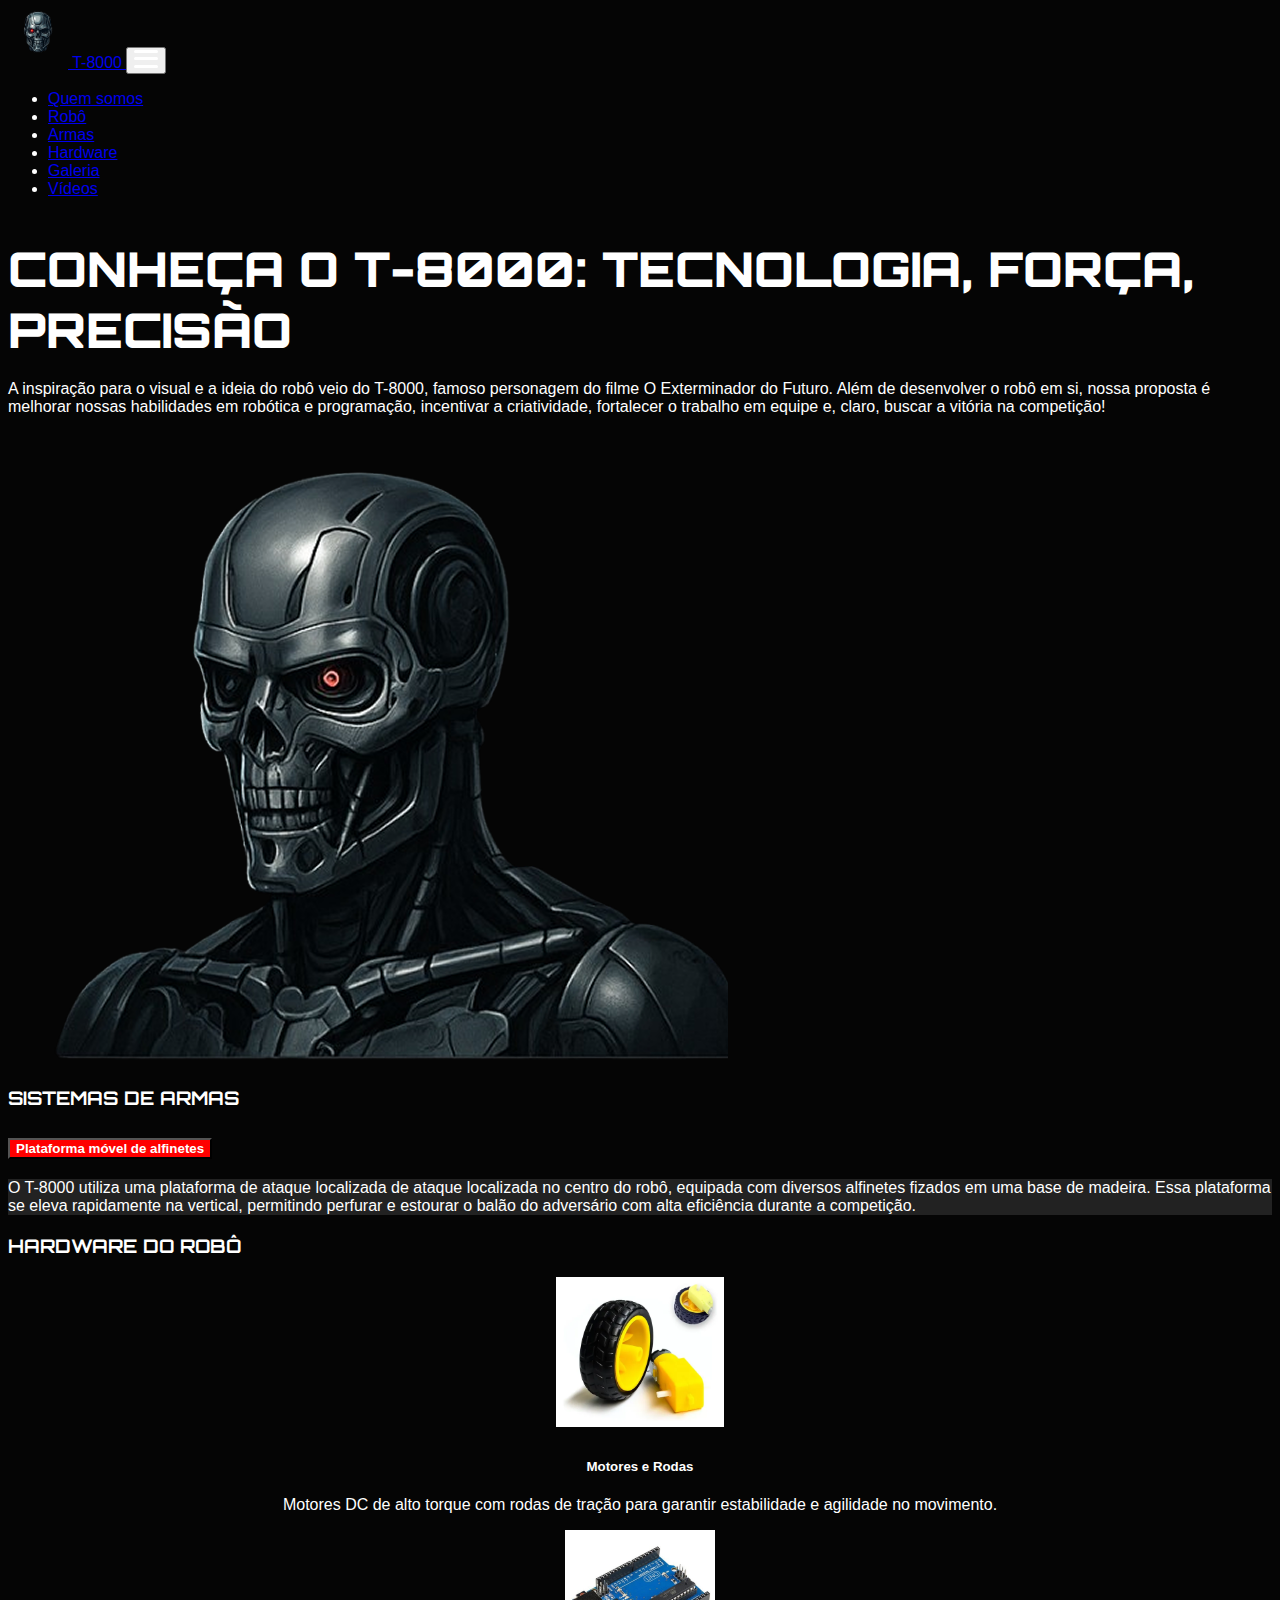
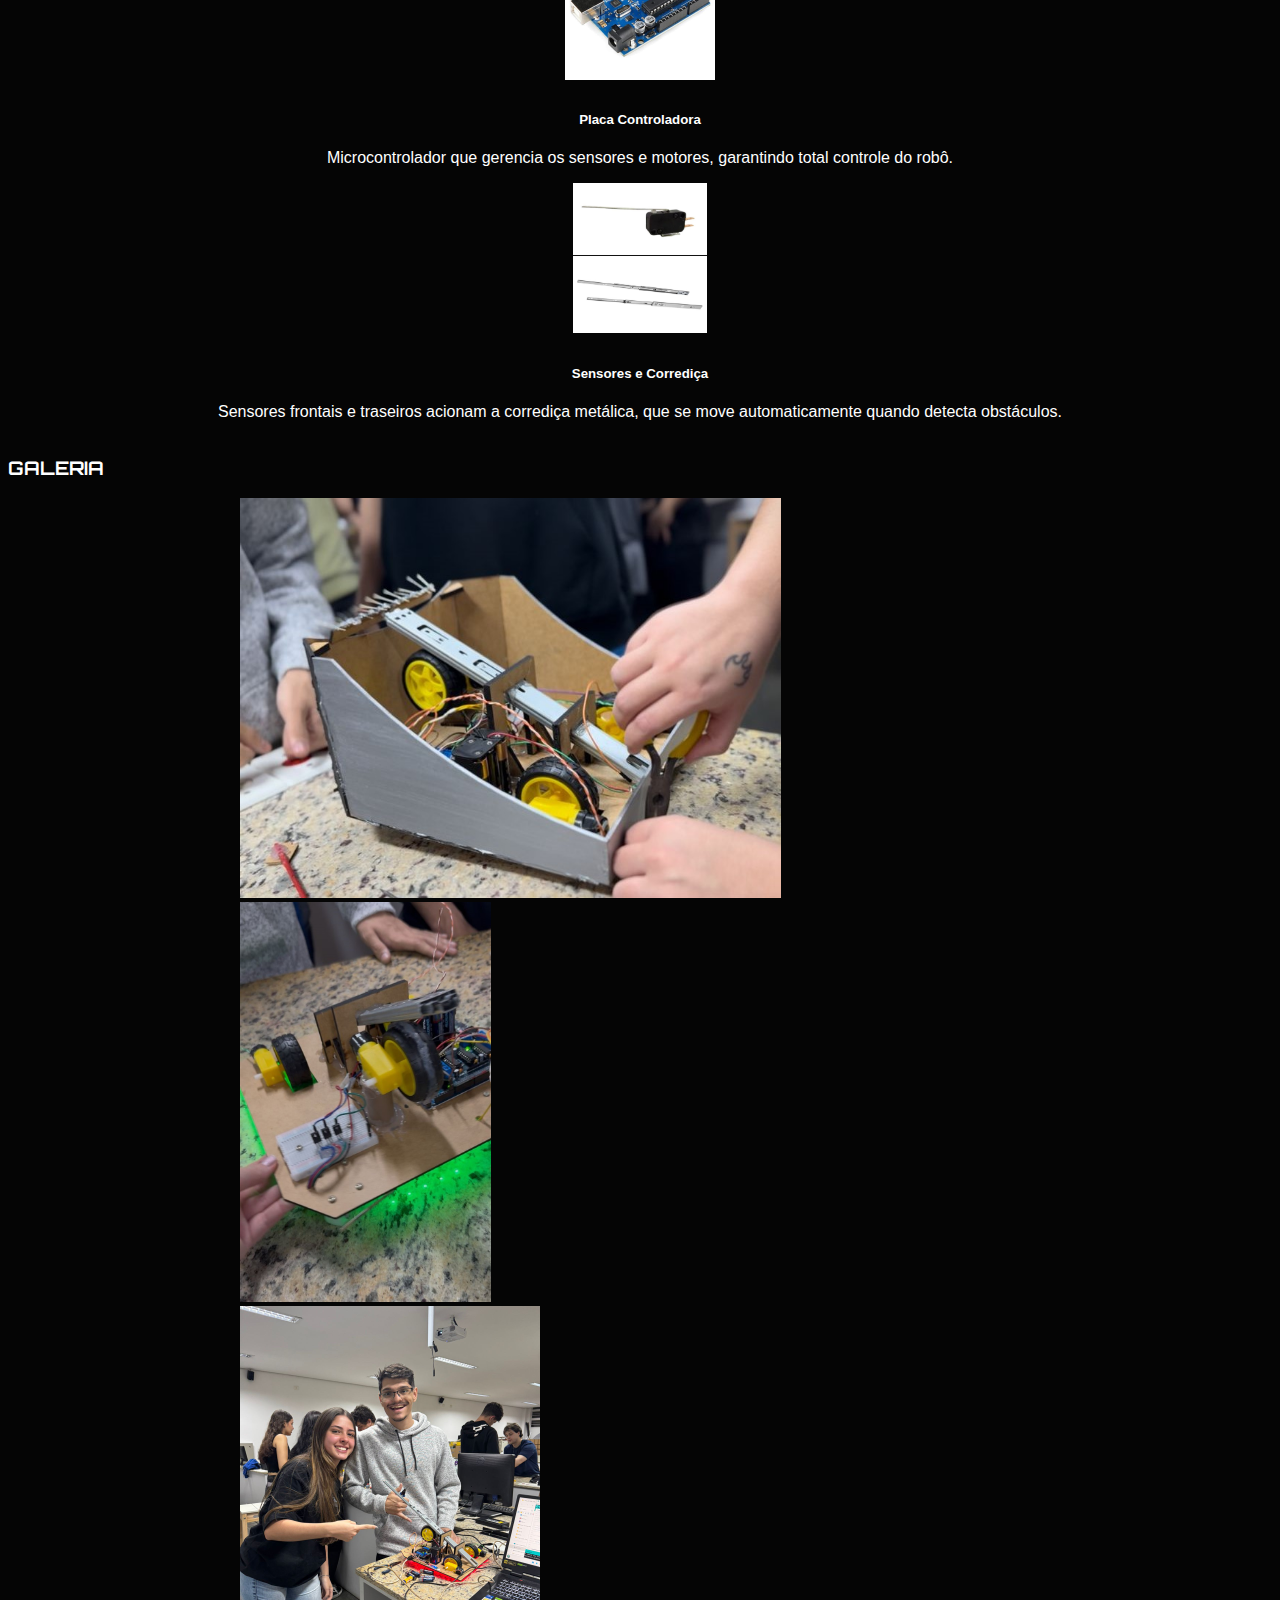
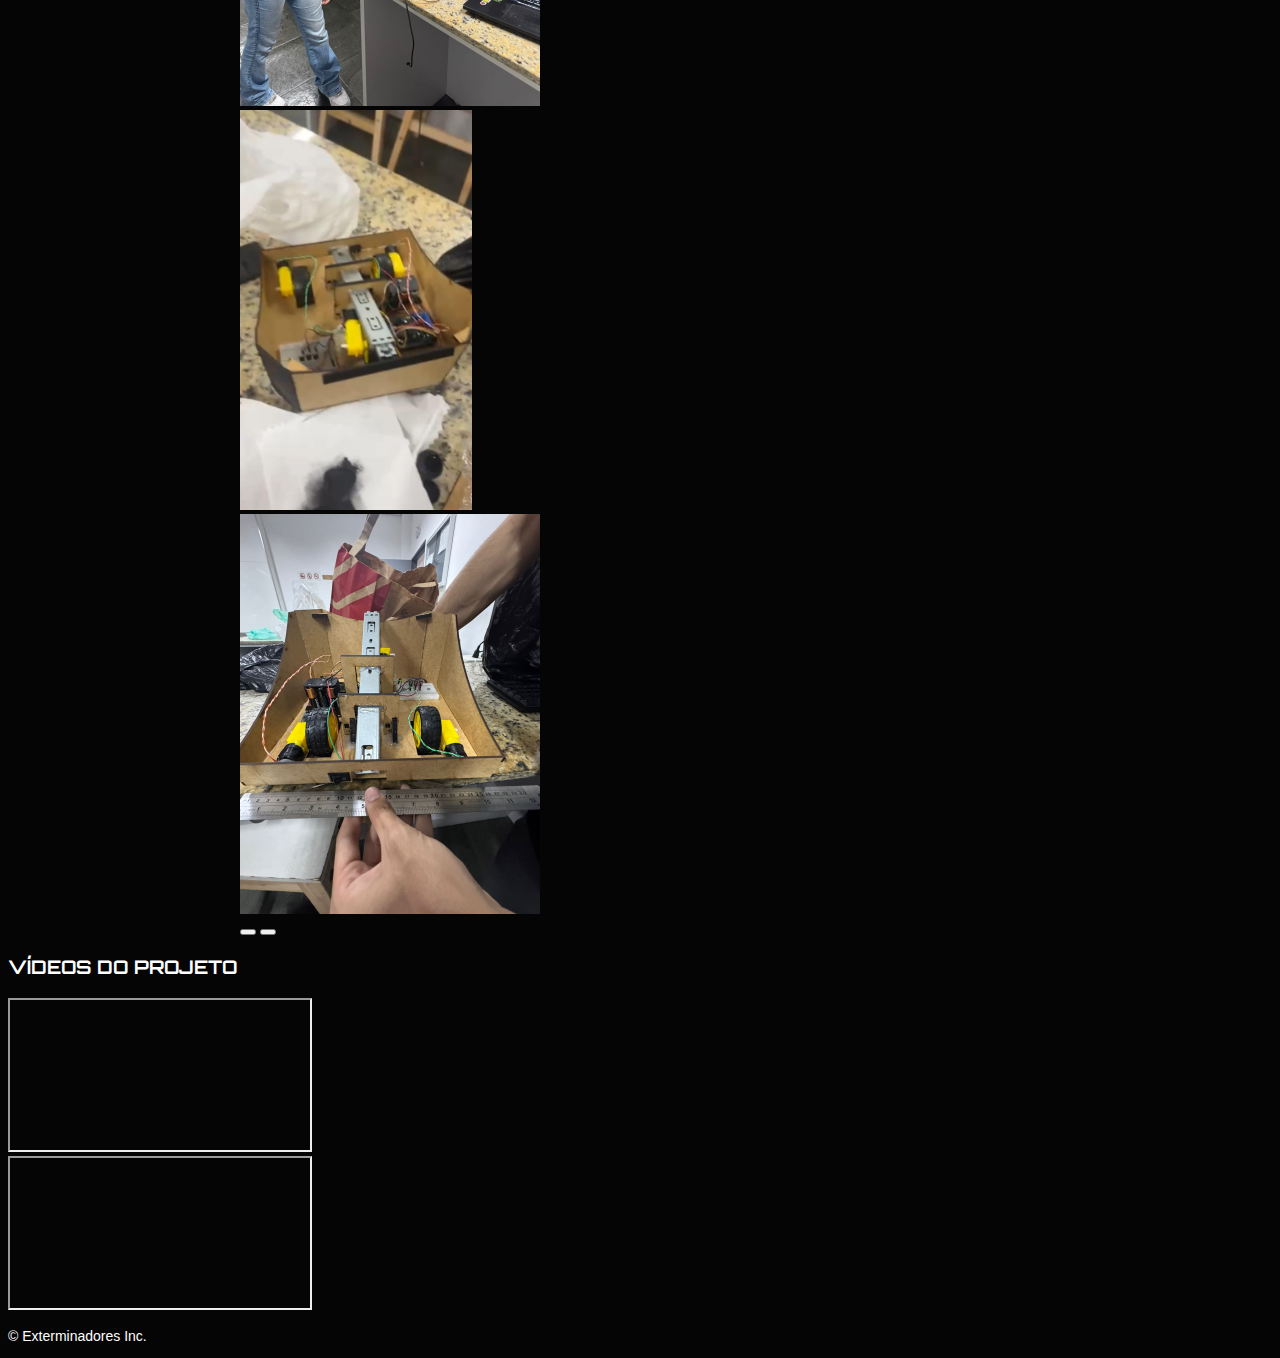
<file: index.html>
<!DOCTYPE html>
<html lang="pt-br">
<head>
  <meta charset="UTF-8">
  <meta name="viewport" content="width=device-width, initial-scale=1.0">
  <title>T-8000</title>
  <link href="https://cdn.jsdelivr.net/npm/bootstrap@5.3.8/dist/css/bootstrap.min.css" rel="stylesheet" integrity="sha384-sRIl4kxILFvY47J16cr9ZwB07vP4J8+LH7qKQnuqkuIAvNWLzeN8tE5YBujZqJLB" crossorigin="anonymous">
  <link href="https://fonts.googleapis.com/css2?family=Orbitron:wght@500;700&display=swap" rel="stylesheet">
  <link rel="stylesheet" href="css/style.css">
</head>
<body>

<nav class="navbar navbar-expand-lg navbar-dark bg-dark fixed-top">
  <div class="container">
    <a class="navbar-brand text-white" href="index.html">
      <img src="img/logo.png" width="60" alt="Logo T-8000"> T-8000
    </a>
  <button class="navbar-toggler" type="button" data-bs-toggle="collapse" data-bs-target="#menuNav">
    <span class="custom-toggler-icon">
      <div></div>
    </span>
  </button>

    <div class="collapse navbar-collapse" id="menuNav">
      <ul class="navbar-nav ms-auto">
      <li class="nav-item"><a class="nav-link text-white" href="quemsomos.html">Quem somos</a></li>
        <li class="nav-item"><a class="nav-link text-white" href="#robo">Robô</a></li>
        <li class="nav-item"><a class="nav-link text-white" href="#armas">Armas</a></li>
        <li class="nav-item"><a class="nav-link text-white" href="#hardware">Hardware</a></li>
        <li class="nav-item"><a class="nav-link text-white" href="#galeria">Galeria</a></li>
        <li class="nav-item"><a class="nav-link text-white" href="#videos">Vídeos</a></li>
      </ul>
    </div>
  </div>
</nav>

  <section id="robo" class="container py-5 mt-5">
    <div class="row align-items-center">
      <div class="col-md-6">
        <h2 class="titulo">CONHEÇA O T-8000: TECNOLOGIA, FORÇA, PRECISÃO</h2>
        <p>A inspiração para o visual e a ideia do robô veio do T-8000, famoso personagem do filme O Exterminador do Futuro. 
          Além de desenvolver o robô em si, nossa proposta é melhorar nossas habilidades em robótica e programação, incentivar a criatividade, fortalecer o trabalho em equipe e, claro, buscar a vitória na competição!</p>
      </div>
      <div class="col-md-6 text-center">
        <img src="img/cabecaRobo.png" class="img-fluid" alt="T-8000 Robô">
      </div>
    </div>
  </section>

  <section id="armas" class="bg-dark text-light py-5">
    <div class="container">
      <h3 class="mb-4">SISTEMAS DE ARMAS</h3>
      <div class="accordion" id="accordionArmas">
        <div class="accordion-item">
          <h2 class="accordion-header">
            <button class="accordion-button" type="button" data-bs-toggle="collapse" data-bs-target="#arma1">
              Plataforma móvel de alfinetes
            </button>
          </h2>
          <div id="arma1" class="accordion-collapse collapse show" data-bs-parent="#accordionArmas">
            <div class="accordion-body">
              O T-8000 utiliza uma plataforma de ataque localizada de ataque localizada no centro do robô, equipada com diversos alfinetes fizados em uma base de madeira. Essa plataforma se eleva rapidamente na vertical, permitindo perfurar e estourar o balão do adversário com alta eficiência durante a competição.
            </div>
          </div>
        </div>
      </div>
    </div>
  </section>

<section id="hardware" class="container py-5">
  <h3 class="mb-4">HARDWARE DO ROBÔ</h3>
  <div class="row g-4">
    
    <div class="col-md-4">
      <div class="card text-center">
        <img src="img/motor.png" class="card-img-top" alt="Motores">
        <div class="card-body">
          <h5 class="card-title">Motores e Rodas</h5>
          <p class="card-text">Motores DC de alto torque com rodas de tração para garantir estabilidade e agilidade no movimento.</p>
        </div>
      </div>
    </div>

    <div class="col-md-4">
      <div class="card text-center">
        <img src="img/arduino.png" class="card-img-top" alt="Placa Arduino">
        <div class="card-body">
          <h5 class="card-title">Placa Controladora</h5>
          <p class="card-text">Microcontrolador que gerencia os sensores e motores, garantindo total controle do robô.</p>
        </div>
      </div>
    </div>

    <div class="col-md-4">
      <div class="card text-center">
        <img src="img/sensor.jpg" class="card-img-top" alt="Sensores e Corrediça">
        <div class="card-body">
          <h5 class="card-title">Sensores e Corrediça</h5>
          <p class="card-text">Sensores frontais e traseiros acionam a corrediça metálica, que se move automaticamente quando detecta obstáculos.</p>
        </div>
      </div>
    </div>
  </div>
</section>

  <section id="galeria" class="bg-dark text-light py-5">
    <div class="container">
      <h3 class="mb-4">GALERIA</h3>
      <div id="carouselRobo" class="carousel slide" data-bs-ride="carousel">
        <div class="carousel-inner">
          <div class="carousel-item active"><img src="img/robo1.jpeg" class="d-block w-100" alt="Imagem 1"></div>
          <div class="carousel-item"><img src="img/robo2.jpeg" class="d-block w-100" alt="Imagem 2"></div>
          <div class="carousel-item"><img src="img/fotogabylucas.jpeg" class="d-block w-100" alt="Imagem 3"></div>
          <div class="carousel-item"><img src="img/robo3.jpeg" class="d-block w-100" alt="Imagem 4"></div>
          <div class="carousel-item"><img src="img/robo5.jpeg" class="d-block w-100" alt="Imagem 5"></div>
        </div>
        <button class="carousel-control-prev" type="button" data-bs-target="#carouselRobo" data-bs-slide="prev">
          <span class="carousel-control-prev-icon"></span>
        </button>
        <button class="carousel-control-next" type="button" data-bs-target="#carouselRobo" data-bs-slide="next">
          <span class="carousel-control-next-icon"></span>
        </button>
      </div>
    </div>
  </section>

  <section id="videos" class="container py-5">
    <h3 class="mb-4">VÍDEOS DO PROJETO</h3>
    <div class="row g-4">
      <div class="col-md-6">
        <div class="ratio ratio-16x9">
          <iframe src="https://youtu.be/6ItHm_hpcv0?si=wlZviLWd216Ea2Vn" allowfullscreen></iframe>
        </div>
      </div>
      <div class="col-md-6">
        <div class="ratio ratio-16x9">
          <iframe src="https://youtube.com/shorts/J30OU_azQKg?si=DGBbGDY3r__kCmlt" allowfullscreen></iframe>
        </div>
      </div>
    </div>
  </section>

  <footer class="bg-dark text-center text-light py-3"> 
      <p>© Exterminadores Inc.</p>
  </footer>

    <script src="https://cdn.jsdelivr.net/npm/bootstrap@5.3.8/dist/js/bootstrap.bundle.min.js" integrity="sha384-FKyoEForCGlyvwx9Hj09JcYn3nv7wiPVlz7YYwJrWVcXK/BmnVDxM+D2scQbITxI" crossorigin="anonymous"></script>
</body>
</html>
</file>
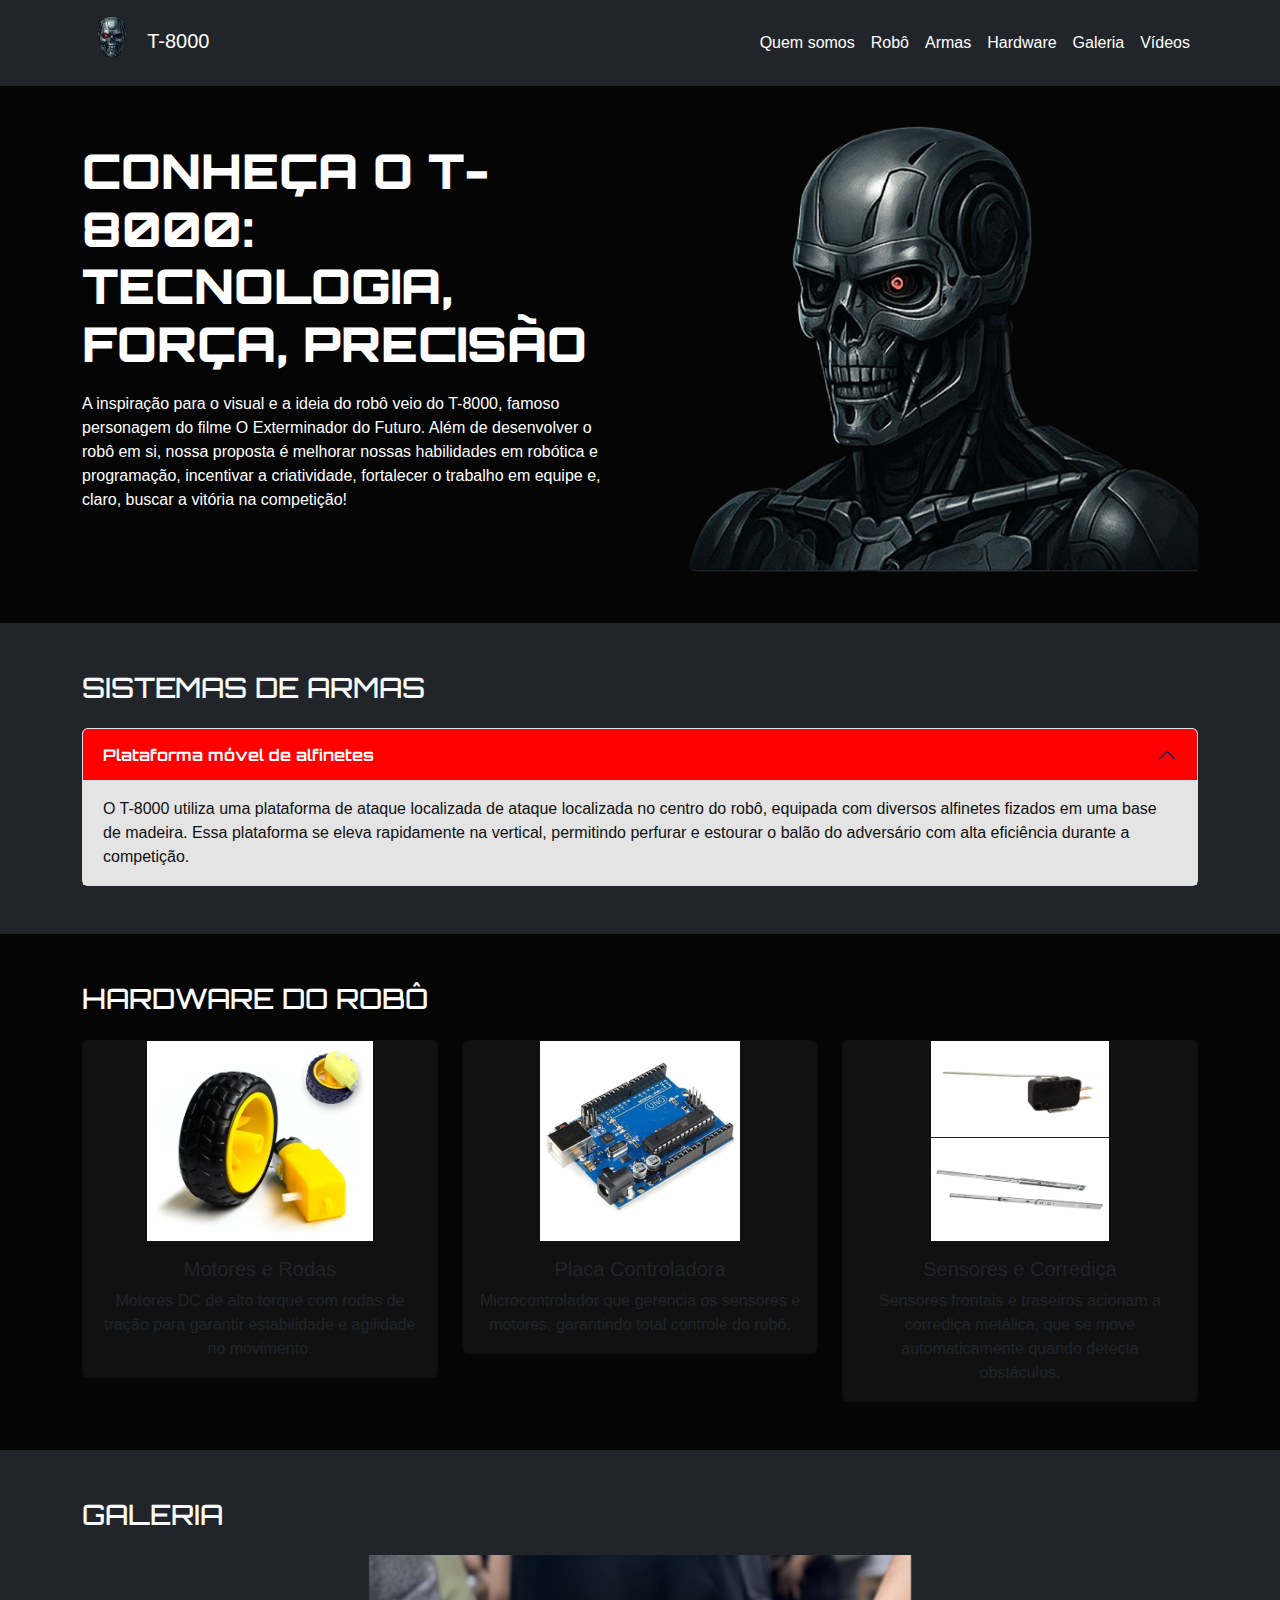
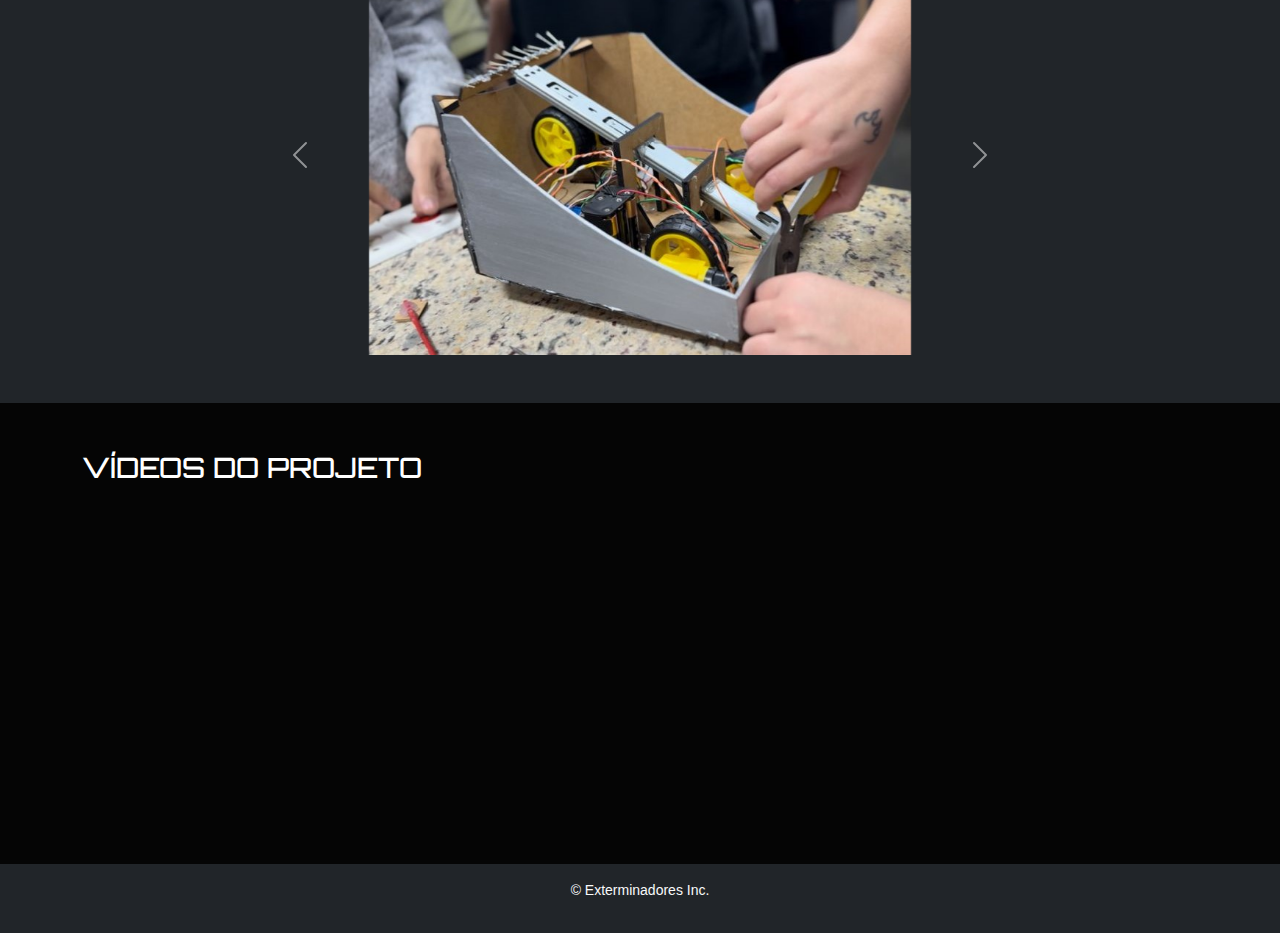
<file: t-8000/index.html>
<!DOCTYPE html>
<html lang="pt-br">
<head>
  <meta charset="UTF-8">
  <meta name="viewport" content="width=device-width, initial-scale=1.0">
  <title>T-8000</title>
  <link href="https://fonts.googleapis.com/css2?family=Orbitron:wght@500;700&display=swap" rel="stylesheet">
  <link rel="stylesheet" href="css/bootstrap.min.css">
  <link rel="stylesheet" href="css/style.css">
</head>
<body>

<nav class="navbar navbar-expand-lg navbar-dark bg-dark fixed-top">
  <div class="container">
    <a class="navbar-brand text-white" href="#inicio">
      <img src="img/logo.png" width="60" alt="Logo T-8000"> T-8000
    </a>
  <button class="navbar-toggler" type="button" data-bs-toggle="collapse" data-bs-target="#menuNav">
    <span class="custom-toggler-icon">
      <div></div>
    </span>
  </button>

    <div class="collapse navbar-collapse" id="menuNav">
      <ul class="navbar-nav ms-auto">
      <li class="nav-item"><a class="nav-link text-white" href="quemsomos.html">Quem somos</a></li>
        <li class="nav-item"><a class="nav-link text-white" href="#robo">Robô</a></li>
        <li class="nav-item"><a class="nav-link text-white" href="#armas">Armas</a></li>
        <li class="nav-item"><a class="nav-link text-white" href="#hardware">Hardware</a></li>
        <li class="nav-item"><a class="nav-link text-white" href="#galeria">Galeria</a></li>
        <li class="nav-item"><a class="nav-link text-white" href="#videos">Vídeos</a></li>
      </ul>
    </div>
  </div>
</nav>

  <section id="robo" class="container py-5 mt-5">
    <div class="row align-items-center">
      <div class="col-md-6">
        <h2 class="titulo">CONHEÇA O T-8000: TECNOLOGIA, FORÇA, PRECISÃO</h2>
        <p>A inspiração para o visual e a ideia do robô veio do T-8000, famoso personagem do filme O Exterminador do Futuro. 
          Além de desenvolver o robô em si, nossa proposta é melhorar nossas habilidades em robótica e programação, incentivar a criatividade, fortalecer o trabalho em equipe e, claro, buscar a vitória na competição!</p>
      </div>
      <div class="col-md-6 text-center">
        <img src="img/cabecaRobo.png" class="img-fluid" alt="T-8000 Robô">
      </div>
    </div>
  </section>

  <section id="armas" class="bg-dark text-light py-5">
    <div class="container">
      <h3 class="mb-4">SISTEMAS DE ARMAS</h3>
      <div class="accordion" id="accordionArmas">
        <div class="accordion-item">
          <h2 class="accordion-header">
            <button class="accordion-button" type="button" data-bs-toggle="collapse" data-bs-target="#arma1">
              Plataforma móvel de alfinetes
            </button>
          </h2>
          <div id="arma1" class="accordion-collapse collapse show" data-bs-parent="#accordionArmas">
            <div class="accordion-body">
              O T-8000 utiliza uma plataforma de ataque localizada de ataque localizada no centro do robô, equipada com diversos alfinetes fizados em uma base de madeira. Essa plataforma se eleva rapidamente na vertical, permitindo perfurar e estourar o balão do adversário com alta eficiência durante a competição.
            </div>
          </div>
        </div>
      </div>
    </div>
  </section>

<section id="hardware" class="container py-5">
  <h3 class="mb-4">HARDWARE DO ROBÔ</h3>
  <div class="row g-4">
    
    <div class="col-md-4">
      <div class="card text-center">
        <img src="img/motor.png" class="card-img-top" alt="Motores">
        <div class="card-body">
          <h5 class="card-title">Motores e Rodas</h5>
          <p class="card-text">Motores DC de alto torque com rodas de tração para garantir estabilidade e agilidade no movimento.</p>
        </div>
      </div>
    </div>

    <div class="col-md-4">
      <div class="card text-center">
        <img src="img/arduino.png" class="card-img-top" alt="Placa Arduino">
        <div class="card-body">
          <h5 class="card-title">Placa Controladora</h5>
          <p class="card-text">Microcontrolador que gerencia os sensores e motores, garantindo total controle do robô.</p>
        </div>
      </div>
    </div>

    <div class="col-md-4">
      <div class="card text-center">
        <img src="img/sensor.jpg" class="card-img-top" alt="Sensores e Corrediça">
        <div class="card-body">
          <h5 class="card-title">Sensores e Corrediça</h5>
          <p class="card-text">Sensores frontais e traseiros acionam a corrediça metálica, que se move automaticamente quando detecta obstáculos.</p>
        </div>
      </div>
    </div>
  </div>
</section>

  <section id="galeria" class="bg-dark text-light py-5">
    <div class="container">
      <h3 class="mb-4">GALERIA</h3>
      <div id="carouselRobo" class="carousel slide" data-bs-ride="carousel">
        <div class="carousel-inner">
          <div class="carousel-item active"><img src="img/robo1.jpeg" class="d-block w-100" alt="Imagem 1"></div>
          <div class="carousel-item"><img src="img/robo2.jpeg" class="d-block w-100" alt="Imagem 2"></div>
          <div class="carousel-item"><img src="img/fotogabylucas.jpeg" class="d-block w-100" alt="Imagem 3"></div>
          <div class="carousel-item"><img src="img/robo3.jpeg" class="d-block w-100" alt="Imagem 4"></div>
          <div class="carousel-item"><img src="img/robo5.jpeg" class="d-block w-100" alt="Imagem 5"></div>
        </div>
        <button class="carousel-control-prev" type="button" data-bs-target="#carouselRobo" data-bs-slide="prev">
          <span class="carousel-control-prev-icon"></span>
        </button>
        <button class="carousel-control-next" type="button" data-bs-target="#carouselRobo" data-bs-slide="next">
          <span class="carousel-control-next-icon"></span>
        </button>
      </div>
    </div>
  </section>

  <section id="videos" class="container py-5">
    <h3 class="mb-4">VÍDEOS DO PROJETO</h3>
    <div class="row g-4">
      <div class="col-md-6">
        <div class="ratio ratio-16x9">
          <iframe src="https://youtu.be/6ItHm_hpcv0?si=wlZviLWd216Ea2Vn" allowfullscreen></iframe>
        </div>
      </div>
      <div class="col-md-6">
        <div class="ratio ratio-16x9">
          <iframe src="https://youtube.com/shorts/J30OU_azQKg?si=DGBbGDY3r__kCmlt" allowfullscreen></iframe>
        </div>
      </div>
    </div>
  </section>

  <footer class="bg-dark text-center text-light py-3"> 
      <p>© Exterminadores Inc.</p>
  </footer>

  <script src="js/bootstrap.bundle.min.js"></script>
</body>
</html>
</file>
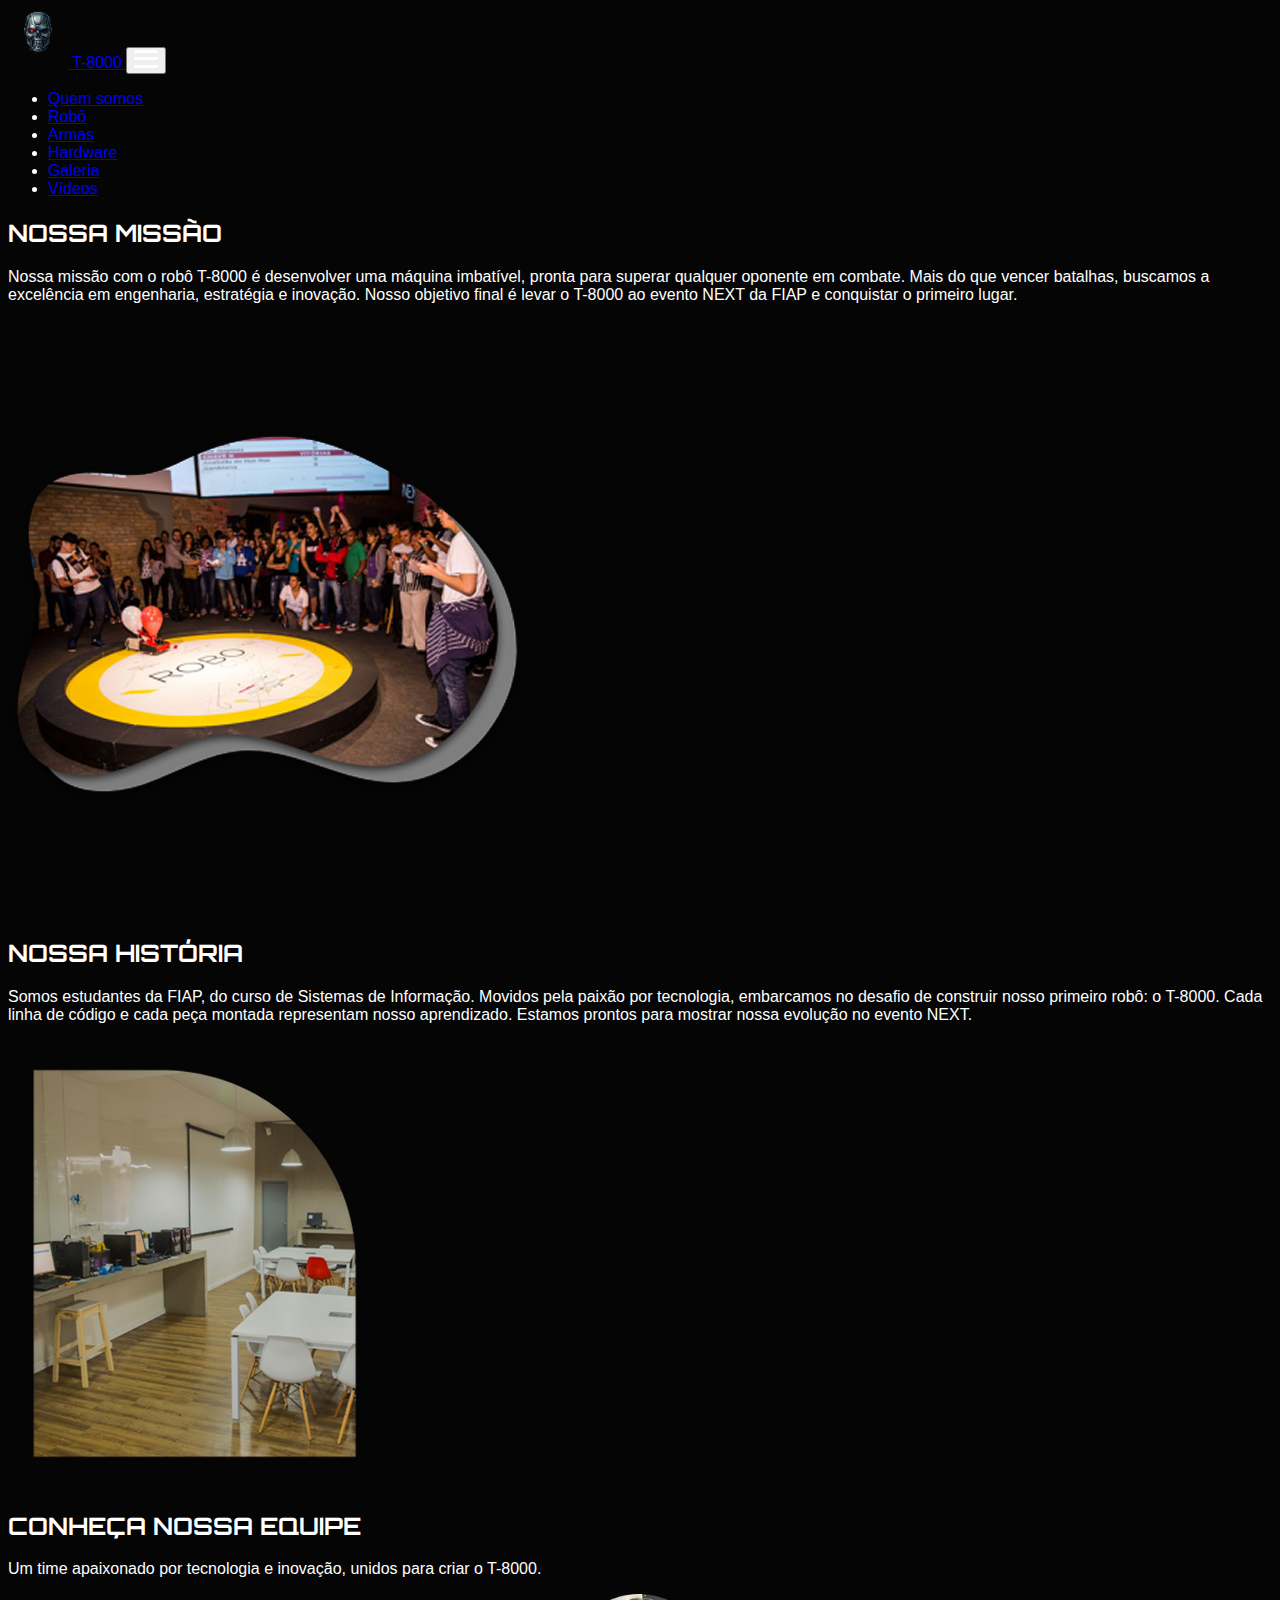
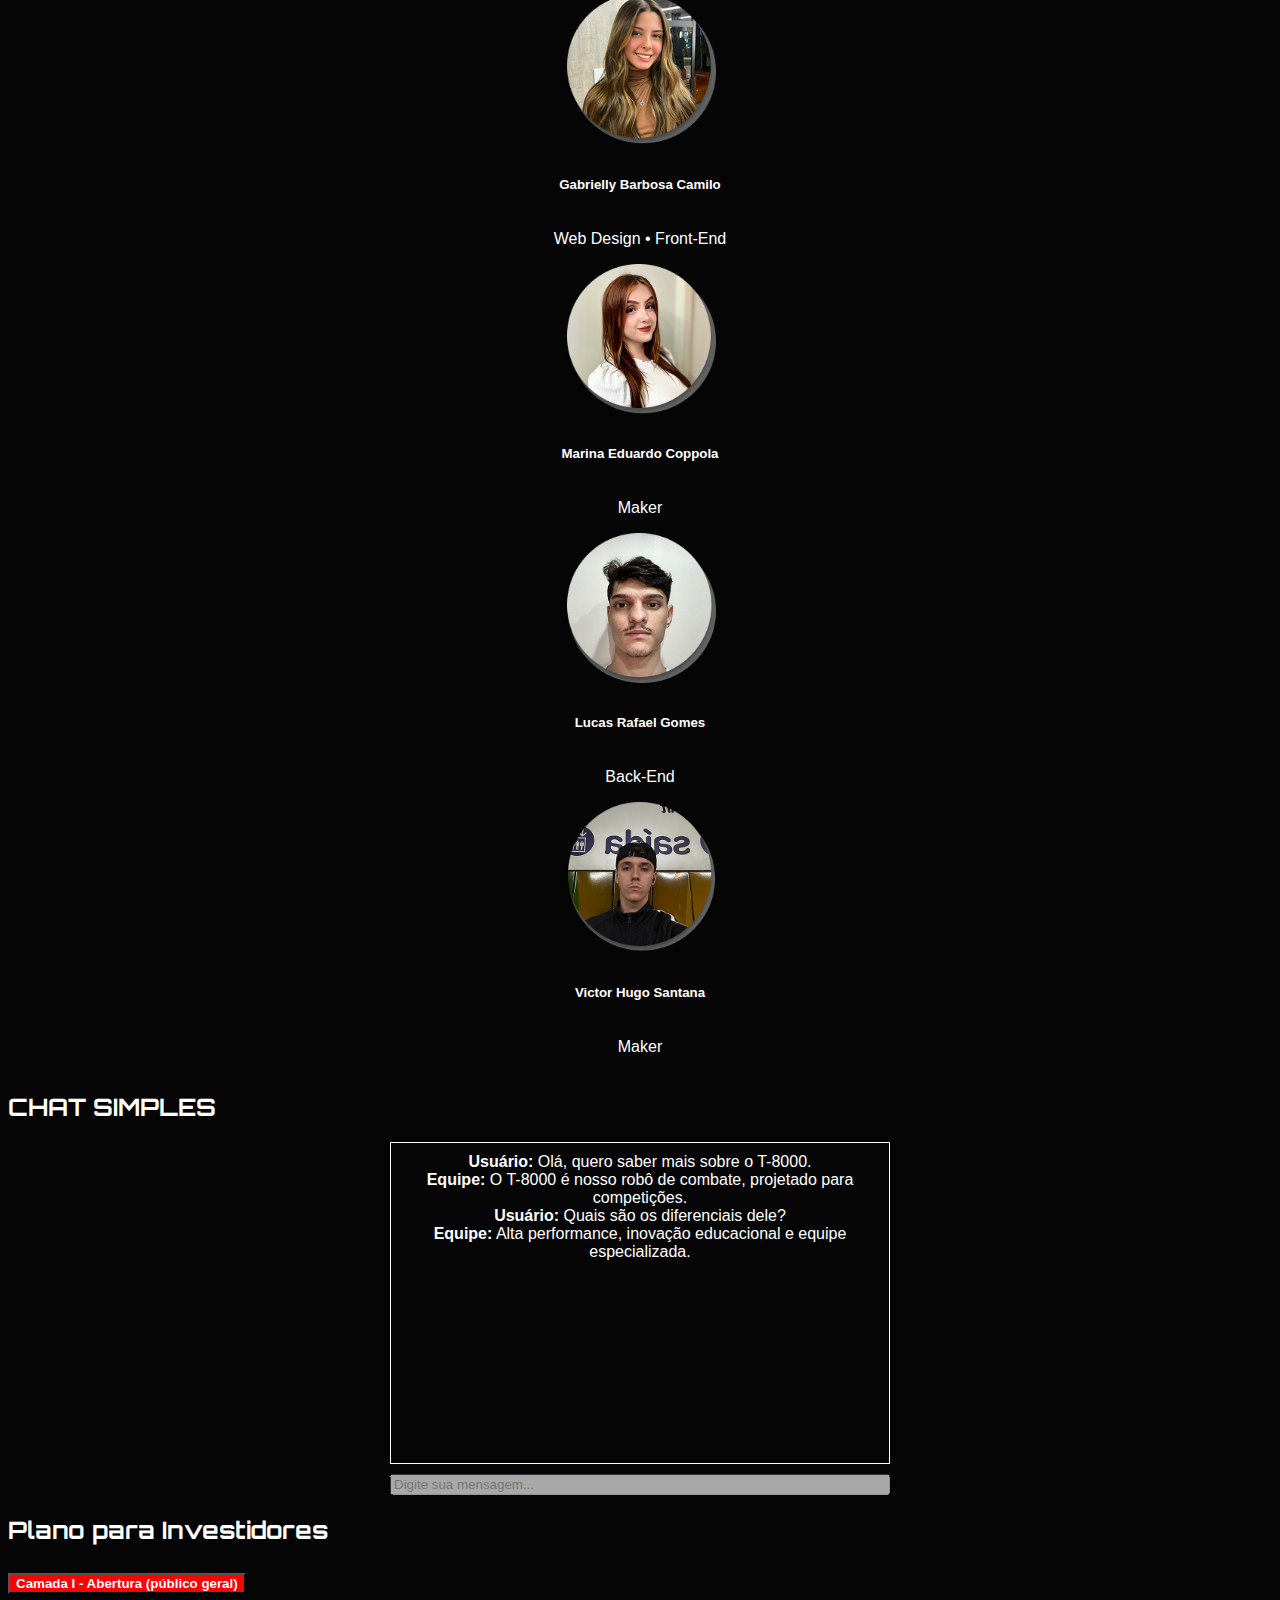
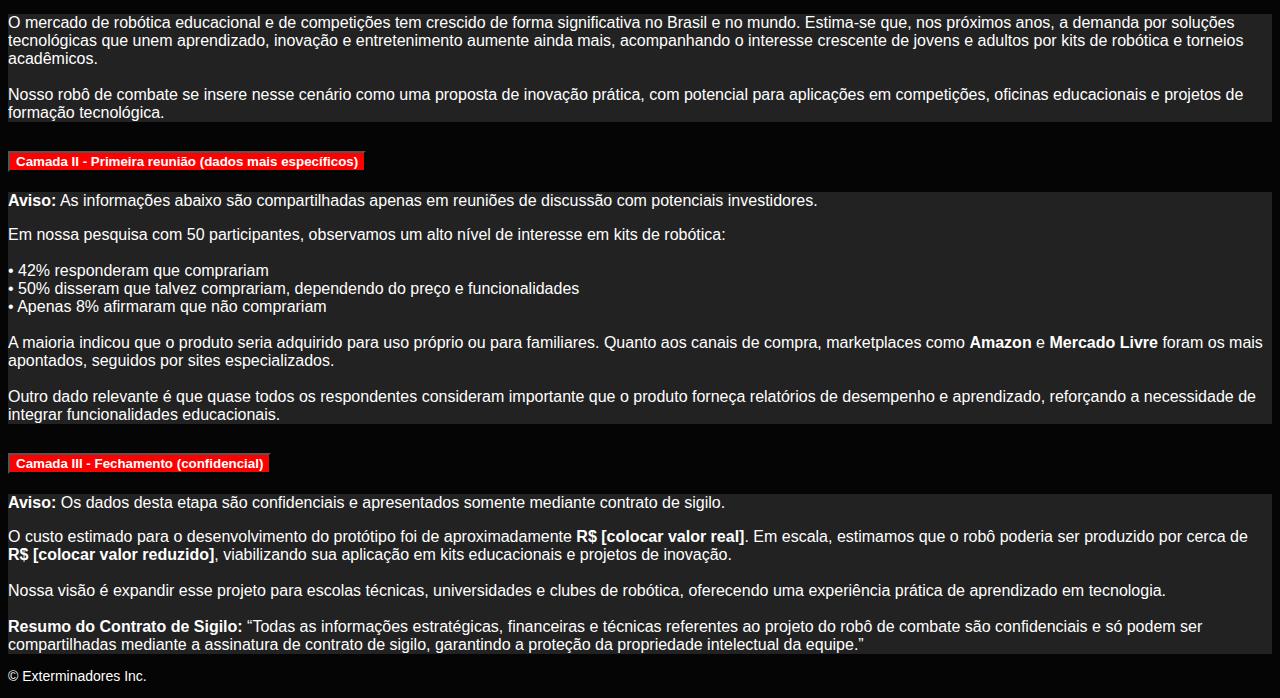
<file: quemsomos.html>
<!DOCTYPE html>
<html lang="pt-br">
<head>
  <meta charset="UTF-8">
  <meta name="viewport" content="width=device-width, initial-scale=1.0">
  <title>T-8000</title>
  <link href="https://cdn.jsdelivr.net/npm/bootstrap@5.3.8/dist/css/bootstrap.min.css" rel="stylesheet" integrity="sha384-sRIl4kxILFvY47J16cr9ZwB07vP4J8+LH7qKQnuqkuIAvNWLzeN8tE5YBujZqJLB" crossorigin="anonymous">
  <link href="https://fonts.googleapis.com/css2?family=Orbitron:wght@500;700&display=swap" rel="stylesheet">
  <link rel="stylesheet" href="css/style.css">
</head>
<body>

<nav class="navbar navbar-expand-lg navbar-dark bg-dark fixed-top">
  <div class="container">
    <a class="navbar-brand text-white" href="index.html">
      <img src="img/logo.png" width="60" alt="Logo T-8000"> T-8000
    </a>
  <button class="navbar-toggler" type="button" data-bs-toggle="collapse" data-bs-target="#menuNav">
    <span class="custom-toggler-icon">
      <div></div>
    </span>
  </button>

    <div class="collapse navbar-collapse" id="menuNav">
      <ul class="navbar-nav ms-auto">
      <li class="nav-item"><a class="nav-link text-white" href="quemsomos.html">Quem somos</a></li>
        <li class="nav-item"><a class="nav-link text-white" href="index.html">Robô</a></li>
        <li class="nav-item"><a class="nav-link text-white" href="index.html">Armas</a></li>
        <li class="nav-item"><a class="nav-link text-white" href="index.html">Hardware</a></li>
        <li class="nav-item"><a class="nav-link text-white" href="index.html">Galeria</a></li>
        <li class="nav-item"><a class="nav-link text-white" href="index.html">Vídeos</a></li>
      </ul>
    </div>
  </div>
</nav>

  <div class="container py-5">
    <div class="row align-items-center mb-5 somos">
      <div class="col-md-6">
        <h2>NOSSA MISSÃO</h2>
        <p>
          Nossa missão com o robô T-8000 é desenvolver uma máquina imbatível, pronta para superar qualquer oponente em combate. Mais do que vencer batalhas, buscamos a excelência em engenharia, estratégia e inovação. Nosso objetivo final é levar o T-8000 ao evento NEXT da FIAP e conquistar o primeiro lugar.
        </p>
      </div>
      <div class="col-md-6">
        <img src="img/roboCup.png" alt="Missão RoboCup">
      </div>
    </div>

    <div class="row align-items-center mb-5 somos flex-md-row-reverse">
      <div class="col-md-6">
        <h2>NOSSA HISTÓRIA</h2>
        <p>
          Somos estudantes da FIAP, do curso de Sistemas de Informação. Movidos pela paixão por tecnologia, embarcamos no desafio de construir nosso primeiro robô: o T-8000. Cada linha de código e cada peça montada representam nosso aprendizado. Estamos prontos para mostrar nossa evolução no evento NEXT.
        </p>
      </div>
      <div class="col-md-6">
        <img src="img/maker.png" alt="Equipe em ação">
      </div>
    </div>
  </div>

  <div class="container py-5">
    <div class="text-center mb-4">
      <h2>CONHEÇA NOSSA EQUIPE</h2>
      <p>Um time apaixonado por tecnologia e inovação, unidos para criar o T-8000.</p>
    </div>
    <div class="row g-4 justify-content-center">
      <div class="col-md-3">
        <div class="card p-3 text-center">
          <img src="img/gaby.png" class="img-fluid" alt="Gabrielly">
          <h5 class="mt-2">Gabrielly Barbosa Camilo</h5>
          <p>Web Design • Front-End</p>
        </div>
      </div>
      <div class="col-md-3">
        <div class="card p-3 text-center">
          <img src="img/maria.png" class="img-fluid" alt="Maria">
          <h5 class="mt-2">Marina Eduardo Coppola</h5>
          <p>Maker</p>
        </div>
      </div>
      <div class="col-md-3">
        <div class="card p-3 text-center">
          <img src="img/luccas.png" class="img-fluid" alt="Lucas">
          <h5 class="mt-2">Lucas Rafael Gomes</h5>
          <p>Back-End</p>
        </div>
      </div>
      <div class="col-md-3">
        <div class="card p-3 text-center">
          <img src="img/victor.png" class="img-fluid" alt="Victor">
          <h5 class="mt-2">Victor Hugo Santana</h5>
          <p>Maker</p>
        </div>
      </div>
    </div>
  </div>

  <div class="container py-5">
  <h2 class="text-center mb-4">CHAT SIMPLES</h2>
  <div class="card bg-dark text-light p-3" style="max-width: 500px; margin: 0 auto;">
    <div class="chat-box" style="height: 300px; overflow-y: auto; border: 1px solid #fff; padding: 10px; margin-bottom: 10px;">
      <div class="message user mb-2">
        <strong>Usuário:</strong> Olá, quero saber mais sobre o T-8000.
      </div>
      <div class="message bot mb-2">
        <strong>Equipe:</strong> O T-8000 é nosso robô de combate, projetado para competições.
      </div>
      <div class="message user mb-2">
        <strong>Usuário:</strong> Quais são os diferenciais dele?
      </div>
      <div class="message bot mb-2">
        <strong>Equipe:</strong> Alta performance, inovação educacional e equipe especializada.
      </div>
    </div>
    <input type="text" class="form-control" placeholder="Digite sua mensagem..." disabled>
  </div>
</div>


<div class="container py-5">
  <h2 class="text-center mb-4">Plano para Investidores</h2>
  <div class="accordion" id="accordionInvest">

    <div class="accordion-item bg-dark text-light">
      <h2 class="accordion-header">
        <button class="accordion-button" type="button" data-bs-toggle="collapse" data-bs-target="#camada1">
          Camada I - Abertura (público geral)
        </button>
      </h2>
      <div id="camada1" class="accordion-collapse collapse show" data-bs-parent="#accordionInvest">
        <div class="accordion-body">
          O mercado de robótica educacional e de competições tem crescido de forma significativa no Brasil e no mundo. 
          Estima-se que, nos próximos anos, a demanda por soluções tecnológicas que unem aprendizado, inovação e entretenimento aumente ainda mais, acompanhando o interesse crescente de jovens e adultos por kits de robótica e torneios acadêmicos. <br><br>
          Nosso robô de combate se insere nesse cenário como uma proposta de inovação prática, com potencial para aplicações em competições, oficinas educacionais e projetos de formação tecnológica.
        </div>
      </div>
    </div>

    <div class="accordion-item bg-dark text-light">
      <h2 class="accordion-header">
        <button class="accordion-button collapsed" type="button" data-bs-toggle="collapse" data-bs-target="#camada2">
          Camada II - Primeira reunião (dados mais específicos)
        </button>
      </h2>
      <div id="camada2" class="accordion-collapse collapse" data-bs-parent="#accordionInvest">
        <div class="accordion-body">
          <p class="text-warning"><strong>Aviso:</strong> As informações abaixo são compartilhadas apenas em reuniões de discussão com potenciais investidores.</p>
          Em nossa pesquisa com 50 participantes, observamos um alto nível de interesse em kits de robótica: <br><br>
          • 42% responderam que comprariam <br>
          • 50% disseram que talvez comprariam, dependendo do preço e funcionalidades <br>
          • Apenas 8% afirmaram que não comprariam <br><br>
          A maioria indicou que o produto seria adquirido para uso próprio ou para familiares.  
          Quanto aos canais de compra, marketplaces como <strong>Amazon</strong> e <strong>Mercado Livre</strong> foram os mais apontados, seguidos por sites especializados. <br><br>
          Outro dado relevante é que quase todos os respondentes consideram importante que o produto forneça relatórios de desempenho e aprendizado, reforçando a necessidade de integrar funcionalidades educacionais.
        </div>
      </div>
    </div>

    <div class="accordion-item bg-dark text-light">
      <h2 class="accordion-header">
        <button class="accordion-button collapsed" type="button" data-bs-toggle="collapse" data-bs-target="#camada3">
          Camada III - Fechamento (confidencial)
        </button>
      </h2>
      <div id="camada3" class="accordion-collapse collapse" data-bs-parent="#accordionInvest">
        <div class="accordion-body">
          <p class="text-danger"><strong>Aviso:</strong> Os dados desta etapa são confidenciais e apresentados somente mediante contrato de sigilo.</p>
          O custo estimado para o desenvolvimento do protótipo foi de aproximadamente <strong>R$ [colocar valor real]</strong>.  
          Em escala, estimamos que o robô poderia ser produzido por cerca de <strong>R$ [colocar valor reduzido]</strong>, viabilizando sua aplicação em kits educacionais e projetos de inovação. <br><br>
          Nossa visão é expandir esse projeto para escolas técnicas, universidades e clubes de robótica, oferecendo uma experiência prática de aprendizado em tecnologia. <br><br>
          <strong>Resumo do Contrato de Sigilo:</strong>  
          “Todas as informações estratégicas, financeiras e técnicas referentes ao projeto do robô de combate são confidenciais e só podem ser compartilhadas mediante a assinatura de contrato de sigilo, garantindo a proteção da propriedade intelectual da equipe.”
        </div>
      </div>
    </div>

  </div>
</div>


    <footer class="bg-dark text-center text-light py-3"> 
      <p>© Exterminadores Inc.</p>
  </footer>


      <script src="https://cdn.jsdelivr.net/npm/bootstrap@5.3.8/dist/js/bootstrap.bundle.min.js" integrity="sha384-FKyoEForCGlyvwx9Hj09JcYn3nv7wiPVlz7YYwJrWVcXK/BmnVDxM+D2scQbITxI" crossorigin="anonymous"></script>
</body>
</html>
</file>
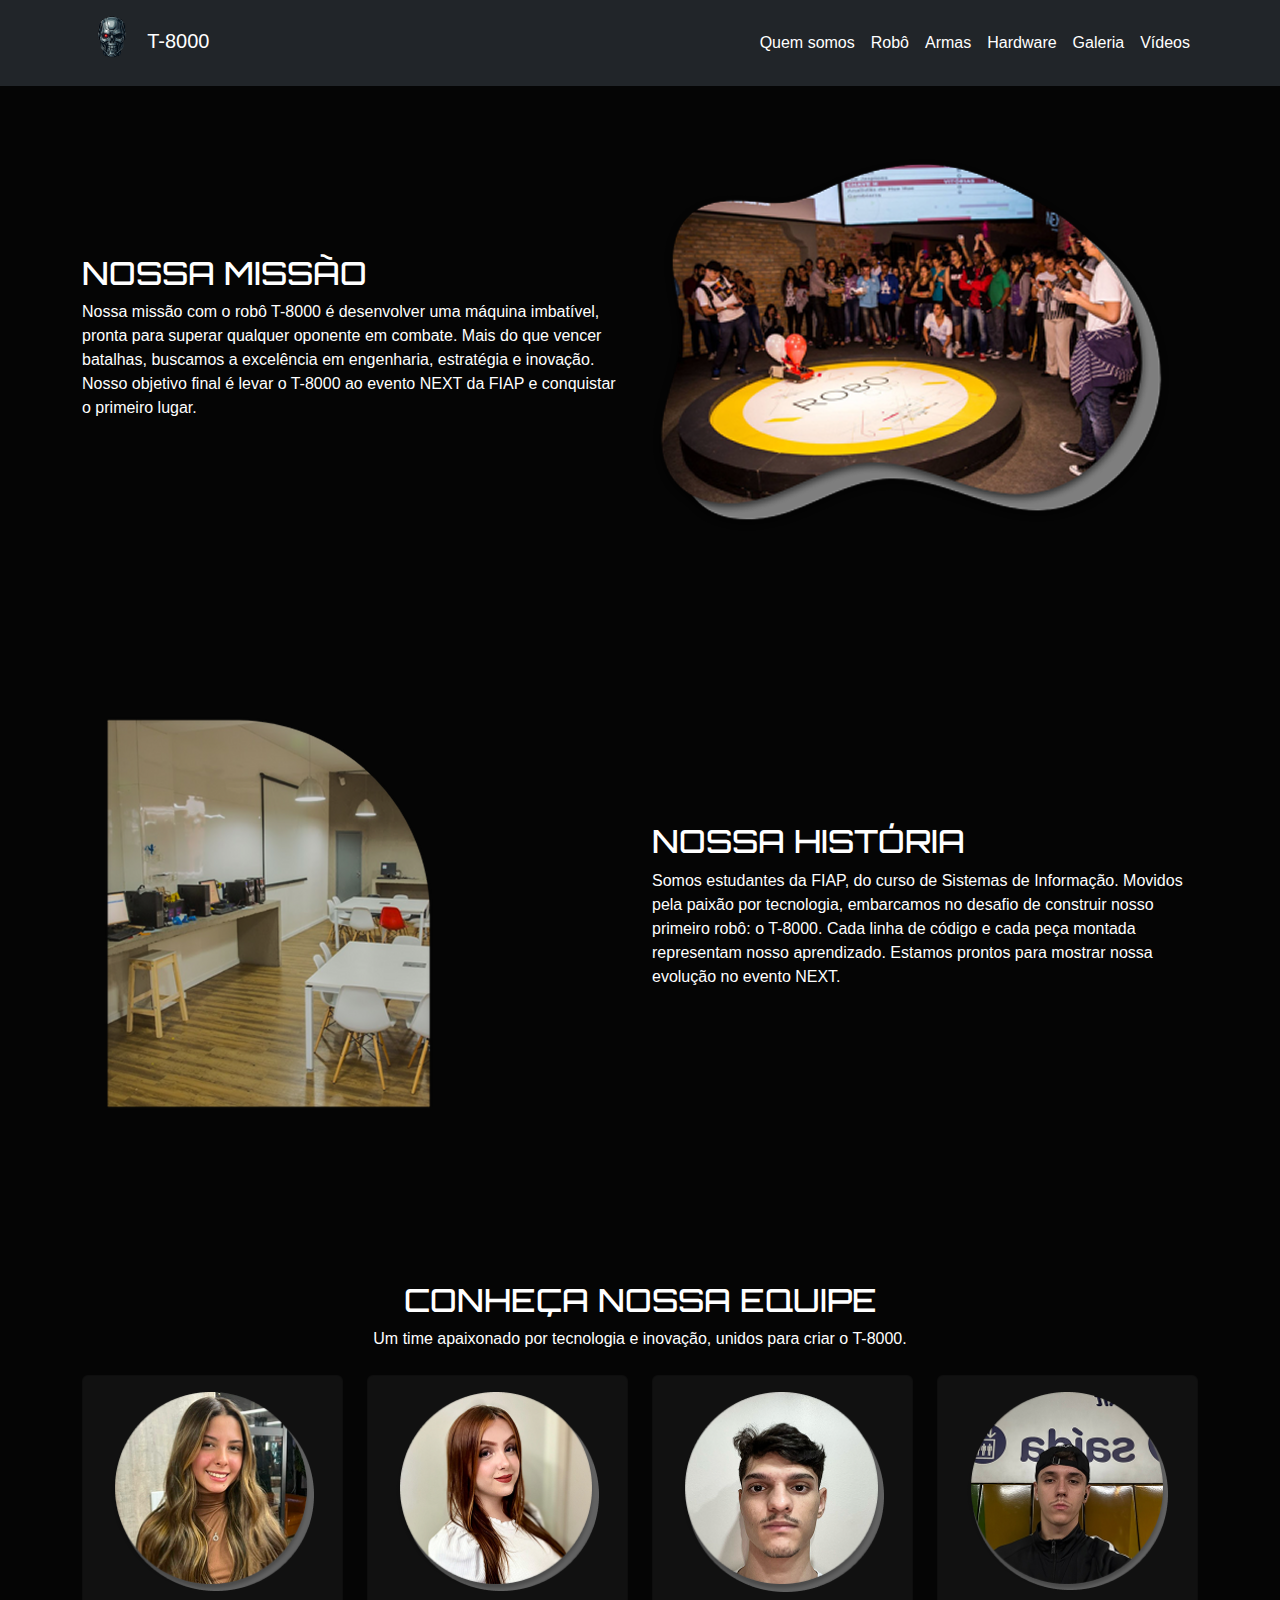
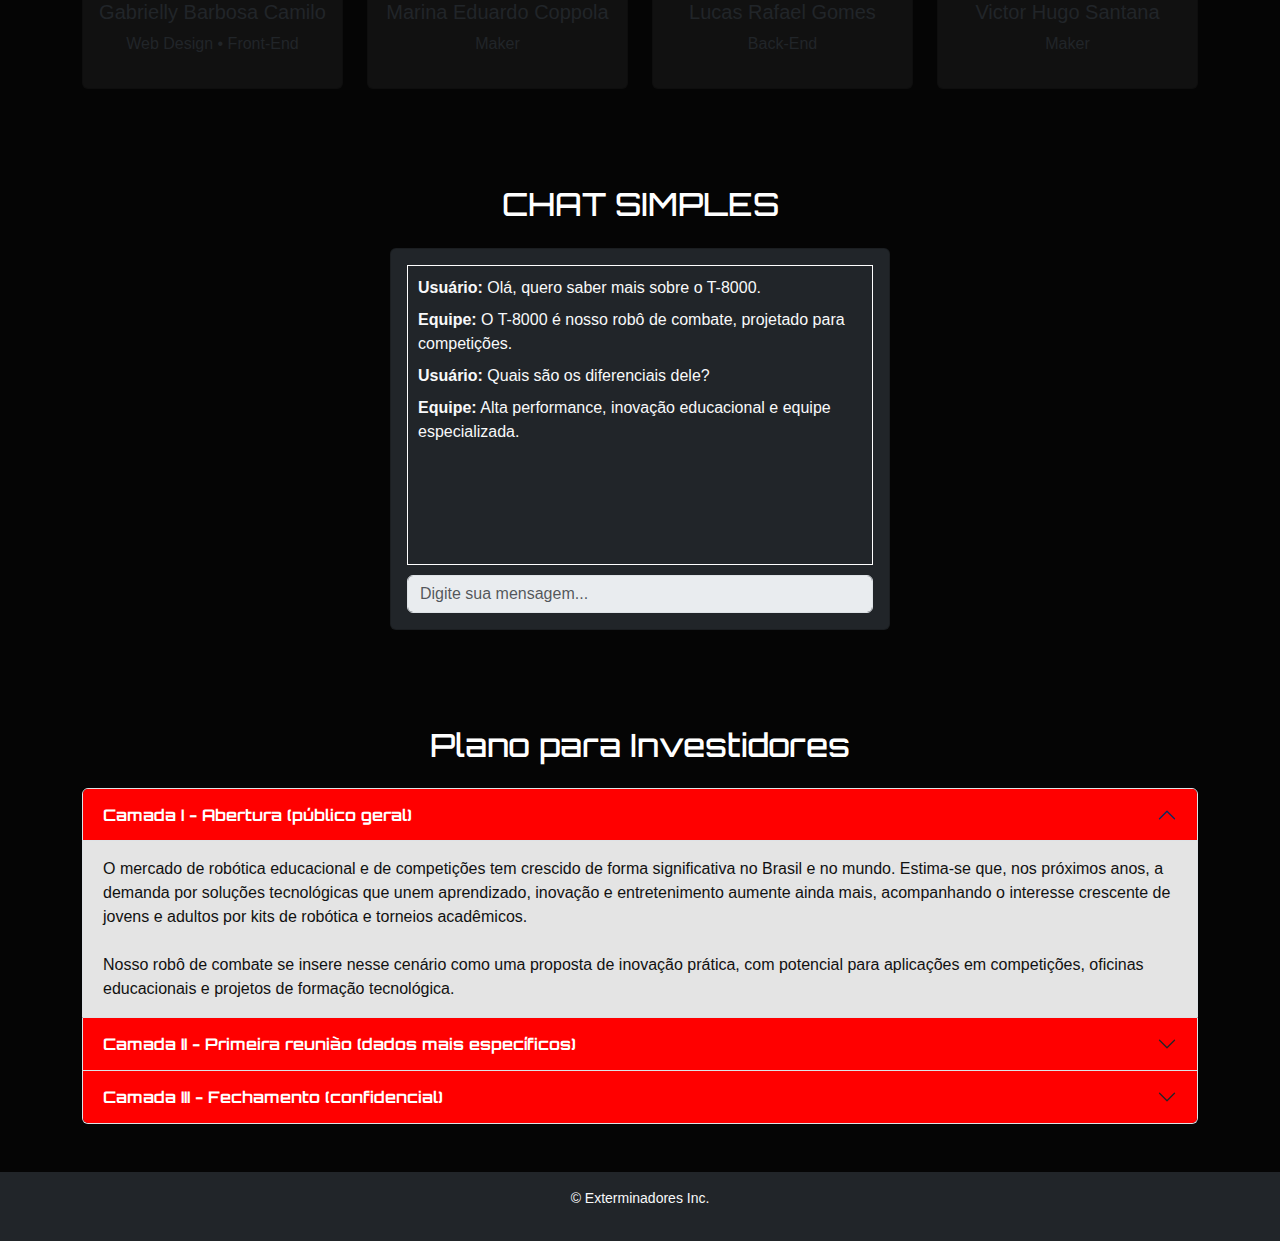
<file: t-8000/quemsomos.html>
<!DOCTYPE html>
<html lang="pt-br">
<head>
  <meta charset="UTF-8">
  <meta name="viewport" content="width=device-width, initial-scale=1.0">
  <title>T-8000</title>
  <link href="https://fonts.googleapis.com/css2?family=Orbitron:wght@500;700&display=swap" rel="stylesheet">
  <link rel="stylesheet" href="css/bootstrap.min.css">
  <link rel="stylesheet" href="css/style.css">
</head>
<body>

<nav class="navbar navbar-expand-lg navbar-dark bg-dark fixed-top">
  <div class="container">
    <a class="navbar-brand text-white" href="#inicio">
      <img src="img/logo.png" width="60" alt="Logo T-8000"> T-8000
    </a>
  <button class="navbar-toggler" type="button" data-bs-toggle="collapse" data-bs-target="#menuNav">
    <span class="custom-toggler-icon">
      <div></div>
    </span>
  </button>

    <div class="collapse navbar-collapse" id="menuNav">
      <ul class="navbar-nav ms-auto">
      <li class="nav-item"><a class="nav-link text-white" href="quemsomos.html">Quem somos</a></li>
        <li class="nav-item"><a class="nav-link text-white" href="index.html">Robô</a></li>
        <li class="nav-item"><a class="nav-link text-white" href="index.html">Armas</a></li>
        <li class="nav-item"><a class="nav-link text-white" href="index.html">Hardware</a></li>
        <li class="nav-item"><a class="nav-link text-white" href="index.html">Galeria</a></li>
        <li class="nav-item"><a class="nav-link text-white" href="index.html">Vídeos</a></li>
      </ul>
    </div>
  </div>
</nav>

  <div class="container py-5">
    <div class="row align-items-center mb-5 somos">
      <div class="col-md-6">
        <h2>NOSSA MISSÃO</h2>
        <p>
          Nossa missão com o robô T-8000 é desenvolver uma máquina imbatível, pronta para superar qualquer oponente em combate. Mais do que vencer batalhas, buscamos a excelência em engenharia, estratégia e inovação. Nosso objetivo final é levar o T-8000 ao evento NEXT da FIAP e conquistar o primeiro lugar.
        </p>
      </div>
      <div class="col-md-6">
        <img src="img/roboCup.png" alt="Missão RoboCup">
      </div>
    </div>

    <div class="row align-items-center mb-5 somos flex-md-row-reverse">
      <div class="col-md-6">
        <h2>NOSSA HISTÓRIA</h2>
        <p>
          Somos estudantes da FIAP, do curso de Sistemas de Informação. Movidos pela paixão por tecnologia, embarcamos no desafio de construir nosso primeiro robô: o T-8000. Cada linha de código e cada peça montada representam nosso aprendizado. Estamos prontos para mostrar nossa evolução no evento NEXT.
        </p>
      </div>
      <div class="col-md-6">
        <img src="img/maker.png" alt="Equipe em ação">
      </div>
    </div>
  </div>

  <div class="container py-5">
    <div class="text-center mb-4">
      <h2>CONHEÇA NOSSA EQUIPE</h2>
      <p>Um time apaixonado por tecnologia e inovação, unidos para criar o T-8000.</p>
    </div>
    <div class="row g-4 justify-content-center">
      <div class="col-md-3">
        <div class="card p-3 text-center">
          <img src="img/gaby.png" class="img-fluid" alt="Gabrielly">
          <h5 class="mt-2">Gabrielly Barbosa Camilo</h5>
          <p>Web Design • Front-End</p>
        </div>
      </div>
      <div class="col-md-3">
        <div class="card p-3 text-center">
          <img src="img/maria.png" class="img-fluid" alt="Maria">
          <h5 class="mt-2">Marina Eduardo Coppola</h5>
          <p>Maker</p>
        </div>
      </div>
      <div class="col-md-3">
        <div class="card p-3 text-center">
          <img src="img/luccas.png" class="img-fluid" alt="Lucas">
          <h5 class="mt-2">Lucas Rafael Gomes</h5>
          <p>Back-End</p>
        </div>
      </div>
      <div class="col-md-3">
        <div class="card p-3 text-center">
          <img src="img/victor.png" class="img-fluid" alt="Victor">
          <h5 class="mt-2">Victor Hugo Santana</h5>
          <p>Maker</p>
        </div>
      </div>
    </div>
  </div>

  <div class="container py-5">
  <h2 class="text-center mb-4">CHAT SIMPLES</h2>
  <div class="card bg-dark text-light p-3" style="max-width: 500px; margin: 0 auto;">
    <div class="chat-box" style="height: 300px; overflow-y: auto; border: 1px solid #fff; padding: 10px; margin-bottom: 10px;">
      <div class="message user mb-2">
        <strong>Usuário:</strong> Olá, quero saber mais sobre o T-8000.
      </div>
      <div class="message bot mb-2">
        <strong>Equipe:</strong> O T-8000 é nosso robô de combate, projetado para competições.
      </div>
      <div class="message user mb-2">
        <strong>Usuário:</strong> Quais são os diferenciais dele?
      </div>
      <div class="message bot mb-2">
        <strong>Equipe:</strong> Alta performance, inovação educacional e equipe especializada.
      </div>
    </div>
    <input type="text" class="form-control" placeholder="Digite sua mensagem..." disabled>
  </div>
</div>


<div class="container py-5">
  <h2 class="text-center mb-4">Plano para Investidores</h2>
  <div class="accordion" id="accordionInvest">

    <div class="accordion-item bg-dark text-light">
      <h2 class="accordion-header">
        <button class="accordion-button" type="button" data-bs-toggle="collapse" data-bs-target="#camada1">
          Camada I - Abertura (público geral)
        </button>
      </h2>
      <div id="camada1" class="accordion-collapse collapse show" data-bs-parent="#accordionInvest">
        <div class="accordion-body">
          O mercado de robótica educacional e de competições tem crescido de forma significativa no Brasil e no mundo. 
          Estima-se que, nos próximos anos, a demanda por soluções tecnológicas que unem aprendizado, inovação e entretenimento aumente ainda mais, acompanhando o interesse crescente de jovens e adultos por kits de robótica e torneios acadêmicos. <br><br>
          Nosso robô de combate se insere nesse cenário como uma proposta de inovação prática, com potencial para aplicações em competições, oficinas educacionais e projetos de formação tecnológica.
        </div>
      </div>
    </div>

    <div class="accordion-item bg-dark text-light">
      <h2 class="accordion-header">
        <button class="accordion-button collapsed" type="button" data-bs-toggle="collapse" data-bs-target="#camada2">
          Camada II - Primeira reunião (dados mais específicos)
        </button>
      </h2>
      <div id="camada2" class="accordion-collapse collapse" data-bs-parent="#accordionInvest">
        <div class="accordion-body">
          <p class="text-warning"><strong>Aviso:</strong> As informações abaixo são compartilhadas apenas em reuniões de discussão com potenciais investidores.</p>
          Em nossa pesquisa com 50 participantes, observamos um alto nível de interesse em kits de robótica: <br><br>
          • 42% responderam que comprariam <br>
          • 50% disseram que talvez comprariam, dependendo do preço e funcionalidades <br>
          • Apenas 8% afirmaram que não comprariam <br><br>
          A maioria indicou que o produto seria adquirido para uso próprio ou para familiares.  
          Quanto aos canais de compra, marketplaces como <strong>Amazon</strong> e <strong>Mercado Livre</strong> foram os mais apontados, seguidos por sites especializados. <br><br>
          Outro dado relevante é que quase todos os respondentes consideram importante que o produto forneça relatórios de desempenho e aprendizado, reforçando a necessidade de integrar funcionalidades educacionais.
        </div>
      </div>
    </div>

    <div class="accordion-item bg-dark text-light">
      <h2 class="accordion-header">
        <button class="accordion-button collapsed" type="button" data-bs-toggle="collapse" data-bs-target="#camada3">
          Camada III - Fechamento (confidencial)
        </button>
      </h2>
      <div id="camada3" class="accordion-collapse collapse" data-bs-parent="#accordionInvest">
        <div class="accordion-body">
          <p class="text-danger"><strong>Aviso:</strong> Os dados desta etapa são confidenciais e apresentados somente mediante contrato de sigilo.</p>
          O custo estimado para o desenvolvimento do protótipo foi de aproximadamente <strong>R$ [colocar valor real]</strong>.  
          Em escala, estimamos que o robô poderia ser produzido por cerca de <strong>R$ [colocar valor reduzido]</strong>, viabilizando sua aplicação em kits educacionais e projetos de inovação. <br><br>
          Nossa visão é expandir esse projeto para escolas técnicas, universidades e clubes de robótica, oferecendo uma experiência prática de aprendizado em tecnologia. <br><br>
          <strong>Resumo do Contrato de Sigilo:</strong>  
          “Todas as informações estratégicas, financeiras e técnicas referentes ao projeto do robô de combate são confidenciais e só podem ser compartilhadas mediante a assinatura de contrato de sigilo, garantindo a proteção da propriedade intelectual da equipe.”
        </div>
      </div>
    </div>

  </div>
</div>


    <footer class="bg-dark text-center text-light py-3"> 
      <p>© Exterminadores Inc.</p>
  </footer>


  <script src="js/bootstrap.bundle.min.js"></script>
</body>
</html>
</file>
<file: css/style.css>
:root {
  --cor-fundo: #050505;
  --cor-texto: #ffffff;
  --cor-destaque: #ff0000;
  --cor-card: #111111;
  --cor-card-borda: #888888;
  --cor-accordion: #222222;
}

body {
  background-color: var(--cor-fundo);
  color: var(--cor-texto);
  font-family: 'Arial', sans-serif;
}

h2, h3 {
  font-family: 'Orbitron', sans-serif;
}

.titulo {
  font-size: 48px;
  margin-bottom: 20px;
  font-weight: 900;
  text-transform: uppercase;
  color: var(--cor-texto);
}

@media (max-width: 768px) {
  .titulo {
    font-size: 28px;
    text-align: center;
  }
}

#carouselRobo {
  max-width: 800px;
  margin: auto;
}

#carouselRobo img {
  height: 400px;
  object-fit: contain;
}

.navbar-dark .navbar-nav .nav-link:hover {
  color: var(--cor-destaque) !important;
}

.custom-toggler-icon {
  display: inline-block;
  width: 24px;
  height: 18px;
  position: relative;
}

.custom-toggler-icon::before,
.custom-toggler-icon::after,
.custom-toggler-icon div {
  content: '';
  position: absolute;
  left: 0;
  width: 100%;
  height: 3px;
  background-color: var(--cor-texto); /* cor dos tracinhos */
  border-radius: 2px;
}

.custom-toggler-icon::before {
  top: 0;
}

.custom-toggler-icon div {
  top: 7px;
}

.custom-toggler-icon::after {
  bottom: 0;
}


.accordion-button {
  background-color: var(--cor-card);
  color: var(--cor-texto);
  font-weight: bold;
}

.accordion-button.collapsed {
  background-color: var(--cor-destaque);
  color: var(--cor-texto);
}

.accordion-button:not(.collapsed) {
  background-color: var(--cor-destaque);
  color: var(--cor-texto);
}

.accordion-body {
  background-color: var(--cor-accordion);
  color: var(--cor-texto);
}
.card {
  height: 100%; 
  display: flex;
  flex-direction: column;
  justify-content: space-between;
  text-align: center;
}



.card img {
  width: 100%;
  height: 150px; 
  object-fit: contain; 
  margin-bottom: 10px;
}


footer {
  font-size: 14px;
}
</file>
<file: t-8000/css/style.css>
body {
  background-color: #050505;
  color: #fff;
  font-family: 'Arial', sans-serif;
}

h2, h3 {
  font-family: 'Orbitron', sans-serif;
}

.titulo {
  font-size: 32px;
  margin-bottom: 20px;
  font-weight: bold;
}

#carouselRobo {
  max-width: 800px; /* largura máxima */
  margin: auto;     /* centraliza */
}

#carouselRobo img {
  height: 400px;       /* altura fixa */
  object-fit: contain; /* mantém proporção */
}

/* Hover nos links do menu */
.navbar-dark .navbar-nav .nav-link:hover {
  color: #ff0000 !important; /* vermelho */
}

/* Accordion (Sistema de Armas) */
.accordion-button {
  background-color: #111;
  color: #fff;
  font-weight: bold;
}


/* Botão do accordion fechado */
.accordion-button.collapsed {
  background-color: #ff0000; /* vermelho escuro */
  color: #fff;
}

/* Botão aberto */
.accordion-button:not(.collapsed) {
  background-color: #ff0000; /* vermelho forte */
  color: #fff;
}

/* Corpo do accordion */
.accordion-body {
  background-color: #222;
  color: #ddd;
}


.accordion-body {
  background-color: rgb(228, 228, 228);
  color: #111;
}

/* Título T-8000 maior */
.titulo {
  font-size: 48px; /* antes estava 32px */
  font-weight: 900;
  text-transform: uppercase;
  color: #fff;
}



.card {
  background-color: #111;
  color: #fff
  border: 1px solid #888;
}

.card img {
  height: 200px;
  object-fit: contain;
}

footer {
  font-size: 14px;
}
</file>
